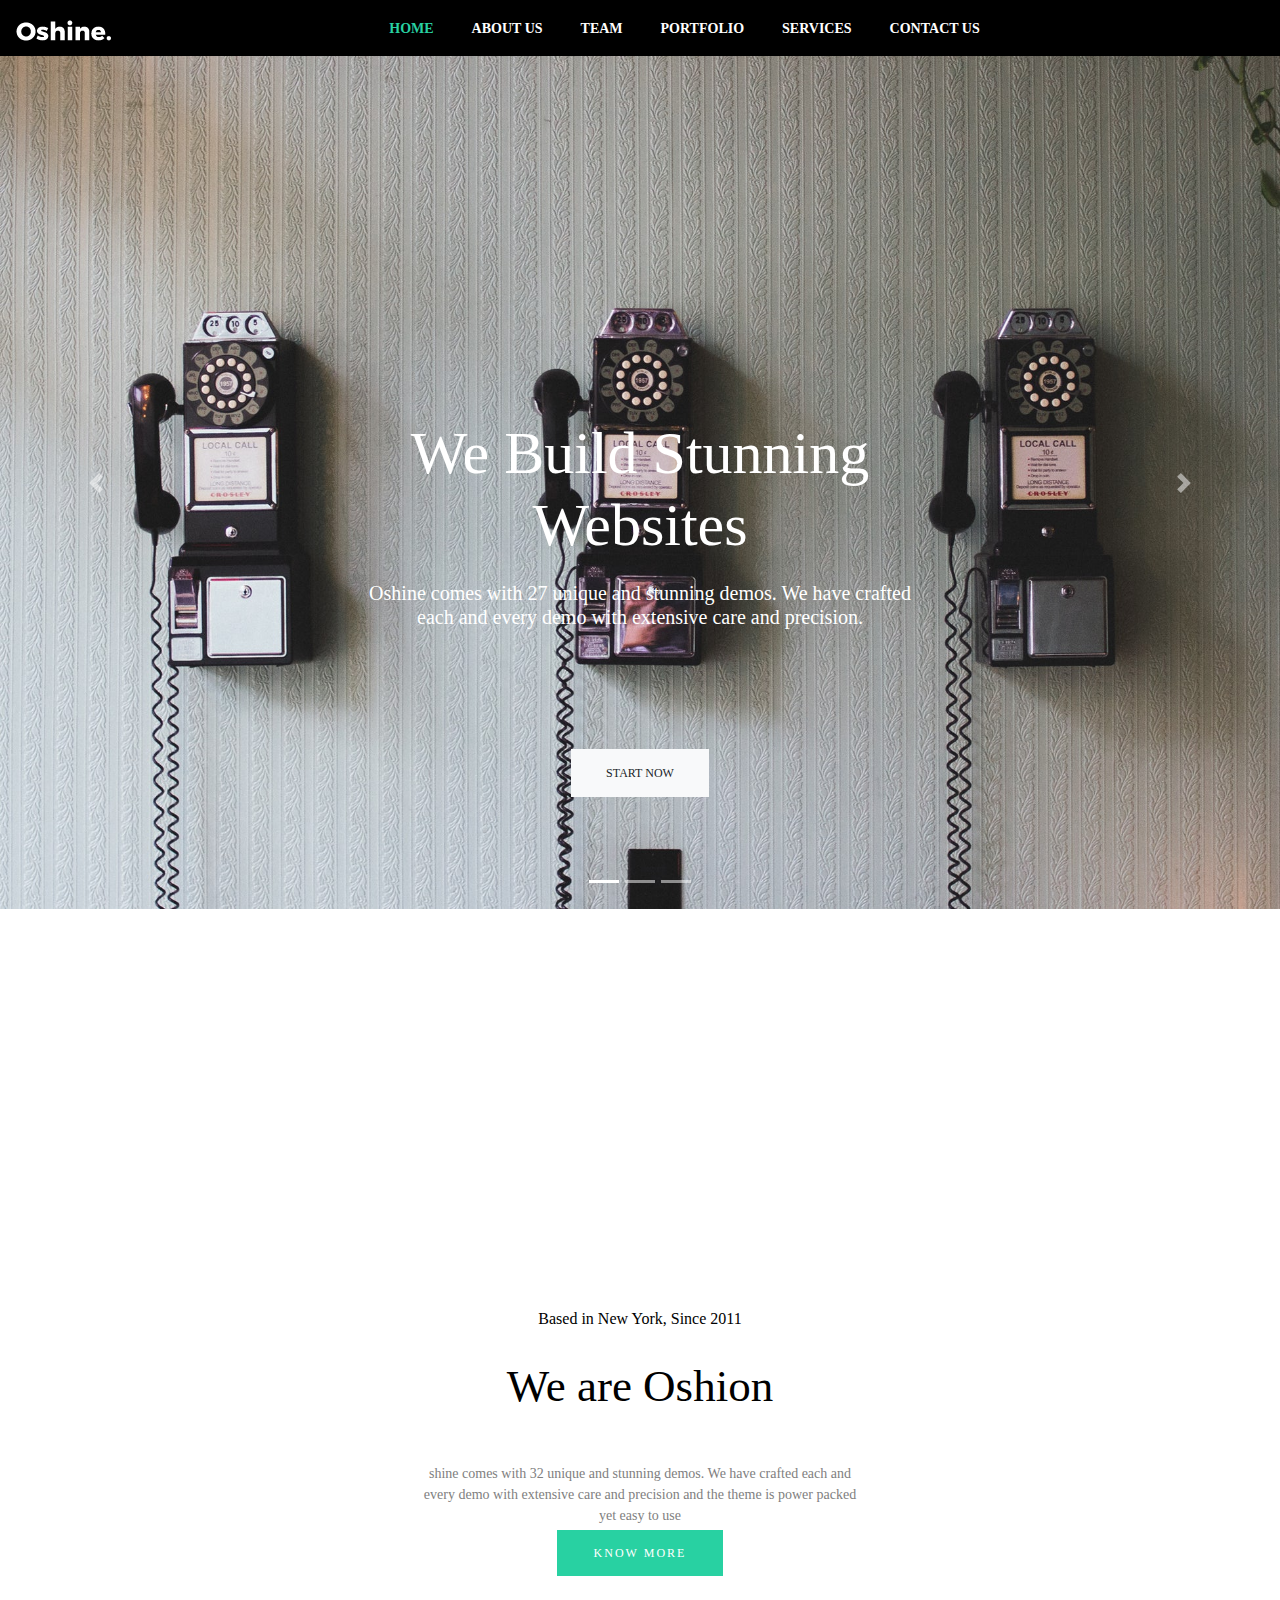
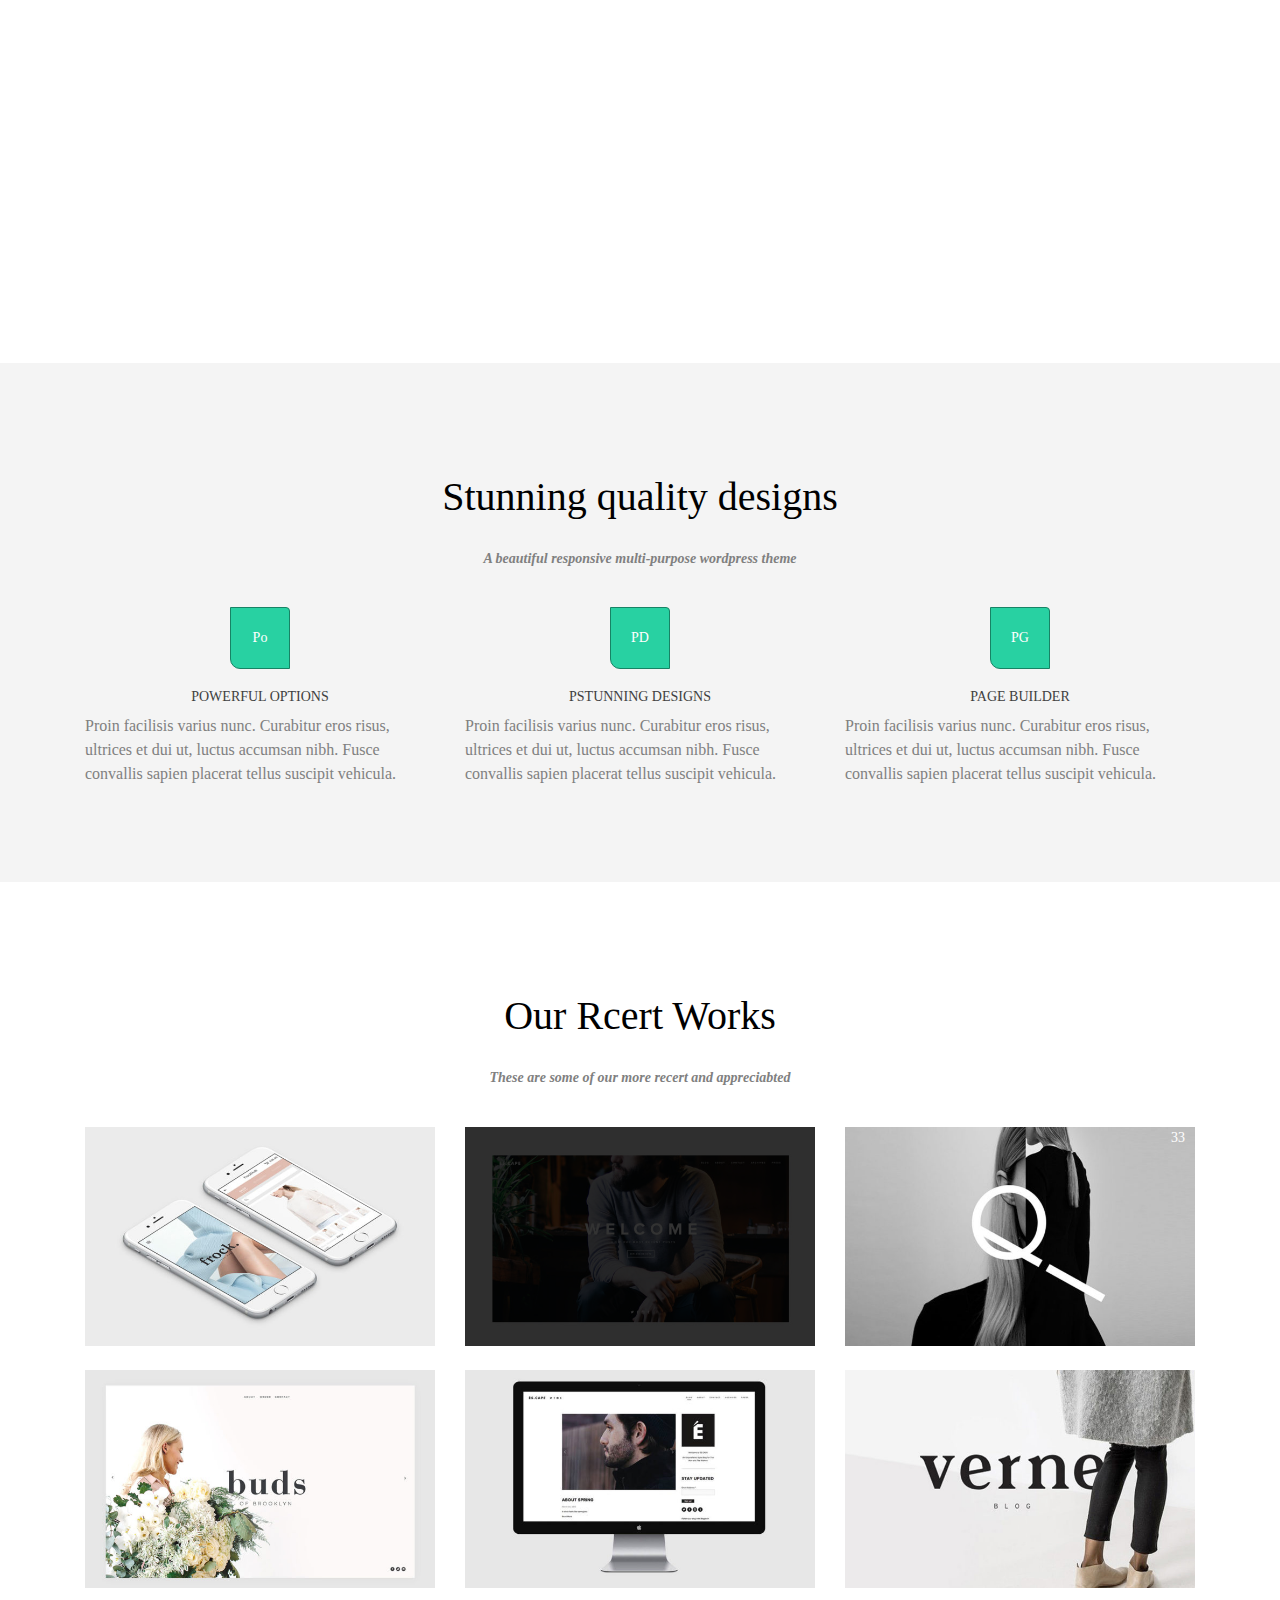
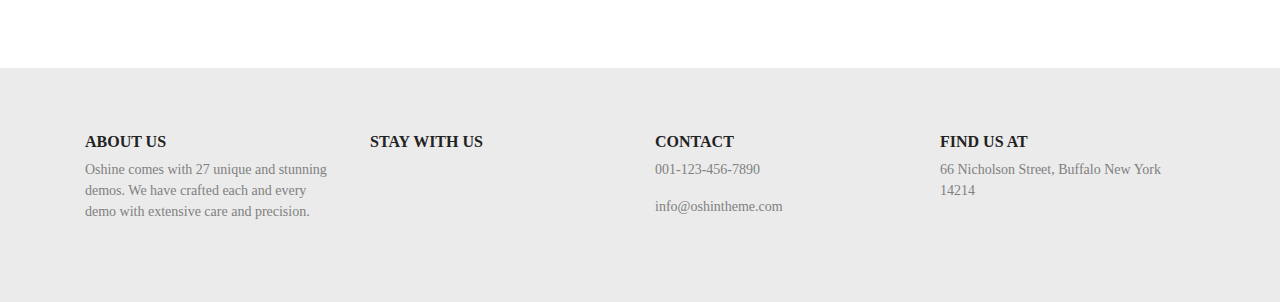
<file: index.html>
<!doctype html>
<html>
<head>
<meta charset="utf-8">
<meta name="viewport" content="width=device-width, initial-scale=1.0">
<title>Oshine</title>
<link href="ccs/bootstrap.min.css" rel="stylesheet">
<link href="ccs/bootstrap-custom.css" rel="stylesheet">
<link href="ccs/style.css" rel="stylesheet">
</head>

<body>
	
	<header>
	  	<div class="container-fuif">
			<nav class="navbar navbar-expand-lg navbar-light bg-light">
  <a class="navbar-brand" href="#">
	  <img src="img/oshine-min-logo-white.png" class="img-fluid" alt="logotipo Oshine"></a>
				
  <button class="navbar-toggler" type="button" data-toggle="collapse" data-target="#navbarSupportedContent" aria-controls="navbarSupportedContent" aria-expanded="false" aria-label="Toggle navigation">
    <span class="navbar-toggler-icon"></span>
  </button>

  <div class="collapse navbar-collapse" id="navbarSupportedContent">
    <ul class="navbar-nav mx-auto">
      <li class="nav-item active">
        <a class="nav-link" href="#">Home <span class="sr-only">(current)</span></a>
      </li>
      <li class="nav-item">
        <a class="nav-link" href="#">About Us</a>
      </li>
      <li class="nav-item">
        <a class="nav-link" href="#">Team</a>
      </li>
      
      <li class="nav-item">
        <a class="nav-link" href="#">Portfolio</a>
      </li>
	<li class="nav-item">
        <a class="nav-link" href="#">Services</a>
      </li>
	
	<li class="nav-item">
        <a class="nav-link" href="contact.html">Contact Us</a>
      </li>
    </ul>

  </div>
</nav>
			</div>
	
	</header>
	
	<section id="hero" class="d-none">
	
		<div class="container">
			<h1>We Build Stunning <span>Websites</span></h1>
				<h3>Oshine comes with 27 unique and stunning demos. We have crafted <br> each and every demo with extensive care and precision.</h3>
			<a href="#" class="btn btn-light btn-hero">Start Now</a>
		
		
		</div>
	
	
	</section>
	
	
	<section id="slides">
	
		<div id="carousel" class="carousel slide" data-ride="carousel">
  <ol class="carousel-indicators">
    <li data-target="#carousel" data-slide-to="0" class="active"></li>
    <li data-target="#carousel" data-slide-to="1"></li>
    <li data-target="#carousel" data-slide-to="2"></li>
  </ol>
  <div class="carousel-inner">
    <div class="carousel-item active">
      <img class="d-block w-100" src="img/hero-contact.jpeg" alt="slides home">
		<div class="carousel-caption">
		<h1>We Build Stunning <span>Websites</span></h1>
				<h3>Oshine comes with 27 unique and stunning demos. We have crafted <br> each and every demo with extensive care and precision.</h3>
			<a href="#" class="btn btn-light btn-hero">Start Now</a>
		
		
		</div>
    </div>
	  
    <div class="carousel-item">
      <img class="d-block w-100" src="img/hero-services.jpeg" alt="slides services">
		<div class="carousel-caption">
		<h1>We Build Stunning <span>Websites</span></h1>
				<h3>Oshine comes with 27 unique and stunning demos. We have crafted <br> each and every demo with extensive care and precision.</h3>
			<a href="#" class="btn btn-light btn-hero">Start Now</a>
		
		
		</div>
		
		
		
		
    </div>
    <div class="carousel-item">
      <img class="d-block w-100" src="img/hero-team.jpg" alt="slides time">
		<div class="carousel-caption">
		<h1>We Build Stunning <span>Websites</span></h1>
				<h3>Oshine comes with 27 unique and stunning demos. We have crafted <br> each and every demo with extensive care and precision.</h3>
			<a href="#" class="btn btn-light btn-hero">Start Now</a>
		
		
		</div>
		
		
		
    </div>
  </div>
  <a class="carousel-control-prev" href="#carousel" role="button" data-slide="prev">
    <span class="carousel-control-prev-icon" aria-hidden="true"></span>
    <span class="sr-only">Previous</span>
  </a>
  <a class="carousel-control-next" href="#carousel" role="button" data-slide="next">
    <span class="carousel-control-next-icon" aria-hidden="true"></span>
    <span class="sr-only">Next</span>
  </a>
</div>
	
	</section>
	<section id="based">
		<div class="container">
			<h5>Based in New York, Since 2011</h5>
			<h2 class="title">We are Oshion</h2>
			<p>shine comes with 32 unique and stunning demos. We have crafted each and <br> every demo with extensive care and precision and the theme is power packed <br> yet easy to use</p>
		</div>
			<a href="#" class="btn-light btn-green">Know More</a>
	
	
	
	
	</section>

	<section id="quality" class="section">
		<div class="container">
			<h2 class="title">Stunning quality designs</h2>
			<h4 class="subtitle">A beautiful responsive multi-purpose wordpress theme</h4>
			
			<div class="row">
			<article class="col-md-4 col-sm-6 col-xs-12">
				<span class="icon mx-auto">Po</span>
				<h3>POWERFUL OPTIONS</h3>
			<p>Proin facilisis varius nunc. Curabitur eros risus, ultrices et dui ut, luctus accumsan nibh. Fusce convallis sapien placerat tellus suscipit vehicula.</p>
			</article>
			
			<article class="col-md-4 col-sm-6 col-xs-12">
				<span class="icon mx-auto">PD</span>
				<h3>PSTUNNING DESIGNS</h3>
			<p>Proin facilisis varius nunc. Curabitur eros risus, ultrices et dui ut, luctus accumsan nibh. Fusce convallis sapien placerat tellus suscipit vehicula.</p>
			</article>
		
		<article class="col-md-4 col-sm-6 col-xs-12">
				<span class="icon mx-auto">PG</span>
				<h3>PAGE BUILDER</h3>
			<p>Proin facilisis varius nunc. Curabitur eros risus, ultrices et dui ut, luctus accumsan nibh. Fusce convallis sapien placerat tellus suscipit vehicula.</p>
			</article>
		
		</div>
		</div>
			</section>
			<section id="works" class="section">
				<div class="container">
				<h2 class="title">Our Rcert Works</h2>
				<h3 class="subtitle">These are some of our more recert and appreciabted</h3>
				
					<div class="row mt-4">
						<article class="col-md-4 col-sm-6 col-xs-12">
							<div class="work-info">
							<img src="img/work-1.jpg" class="img-fluid" alt="work 1">
							<div class="layer-text">
								<h5>FROCK</h5>
								<p>Mobile. Web</p>
								
								</div>
							</div>
							
							
						</article>
				
						<article class="col-md-4 col-sm-6 col-xs-12">
							<div class="work-info">
							<img src="img/work-2.jpg" class="img-fluid" alt="work 2">
								<div class="overlay"></div>
								<div class="cintillo">
									<h5>ESCAPE</h5>
									<p>Branding . Web</p>
								</div>
								</div>
						</article>
						
						<article class="col-md-4 col-sm-6 col-xs-12">
							<div class="work-info">
							<img src="img/work-3.jpg" class="img-fluid" alt="work 3">
								<div class="layer-text bg-black">
								 <h5>Aqua</h5>
									<p>Branding.Web</p>
								</div>
								<div class="layer-icon">
								<p>33</p>
								</div>
								</div>
							
						</article>
					</div>
						
					<div class="row mt-4">
						<article class="col-md-4 col-sm-6 col-xs-12">
							<div class="work-info">
							<img src="img/work-4.jpg" class="img-fluid" alt="work 4">
								<div class="layer-square">
									<div class="bg-text"></div>
									<div class="layer-text">
								<h5>BUDS</h5>
									<p>Branding . Web</p>
								</div>
								</div>
								
								</div>
						</article>
					
						<article class="col-md-4 col-sm-6 col-xs-12">
							<img src="img/work-5.jpg" class="img-fluid" alt="work 5">
						</article>
						
						<article class="col-md-4 col-sm-6 col-xs-12">
							<img src="img/work-6.jpg" class="img-fluid" alt="work 6">
						</article>
					
					</div>
			</div>
			
			</section>
	
	
			<footer>
	<div class="container">
		<div class="row">
		<article class="col-md-3 col-sm-6 col-xs-12">
			<h4>About Us</h4>
			<p>Oshine comes with 27 unique and stunning demos. We have crafted each and every demo with extensive care and precision.</p>
			</article>
			
		<article class="col-md-3 col-sm-6 col-xs-12">
			<h4>Stay With Us</h4>
			</article>
			
		<article class="col-md-3 col-sm-6 col-xs-12">
			<h4>Contact</h4>
			<p>001-123-456-7890</p>
			<p>info@oshintheme.com</p>
			</article>
			
		<article class="col-md-3 col-sm-6 col-xs-12">
			<h4>Find Us At</h4>
			<p>66 Nicholson Street, Buffalo
              New York 14214</p>
			</article>
			
		
		</div>
		
		</div>
	
	
	</footer>
			<script src="js/jquery.min.js"></script>
			<script src="js/bootstrap.min.js"></script>
	
	<!-- Global site tag (gtag.js) - Google Analytics -->
<script async src="https://www.googletagmanager.com/gtag/js?id=UA-141123688-1"></script>
<script>
  window.dataLayer = window.dataLayer || [];
  function gtag(){dataLayer.push(arguments);}
  gtag('js', new Date());

  gtag('config', 'UA-141123688-1');
</script>
</body>
		
	
</html>
</file>
<file: ccs/style.css>
body{
	font-family: Segoe UI;
	font-size: 14PX;
	color: #808080;
	
	
	
}
	
#hero{
	background-image: url( ../img/hero-home.jpg);
	background-size: cover;
	background-position: center;
	background-repeat: no-repeat;
	padding: 130px 0;
}
#hero h1, 
.carousel-caption h1{
	color: #ffff;
	font-size: 60px;
	font-weight: 300px;
	margin-bottom: 20px;
	
}
#hero h1 span,
.carousel-caption h1 span{
	display: block;
		
}

#hero h3,
.carousel-caption h3{
	color: #fff;
	font-size: 20px;
	margin-bottom: 120px;
}


.btn-hero{
	padding: 15px 35px;
	text-transform: uppercase;
	font-size: 12px;
	border-radius: 0px;
	border:0;
}
.btn-hero:hover{
	background-color: #000;
	color: #fff;
	
}

header{
	background-color: #000000;
	
}

#based{
	background-size: cover;
	background-color: #fff;
	background-position: center;
	padding: 400px 0;
	text-align: center;
	
}
#based h2{ 
	color: #000;
	font-size: 45px;
	font-weight: 200px;
	margin-bottom: 50px;

}
	
#based h5{
	color: #000;
	font-size: 16px;
	font-weight: 200px;
	margin-bottom: 30px;
	
}
.section{
	padding: 80px 0;
}
.btn-green{
	background-color: #28D1A2;
	padding: 16px 37px; 
	color: #fff;
	font-size: 12px;
	text-transform: uppercase;
	letter-spacing: 2px;
	border-radius: 0;
	
}
.brn-green:hover{
	background-color: #fff;
	color: #000;
	border: 1px solid #000;
	
}
#quality{
	background-color: #f4f4f4;
	
}
.subtitle{
	font-size: 14px;
	font-style: italic;
	text-align: center;
	margin-bottom: 40px;
	font-weight: 600;
}
.title{
	color: #000;
	font-size: 40px;
	font-weight: 300;
	text-align: center;
	margin: 30px;
}
#quality h3{
	
font-size: 14px;
text-align: center;
text-transform: uppercase;
color: #404040;
	
}
#quality p{
	font-size: 16px;
}
.icon{
	width:60px;
	heightt:60px;
	line-height: 60px;
	background-color: #28D1A2;
	color: #fff;
	border:1px solid #178365;
	display: block;
	text-align: center;
	margin-bottom: 20px;
	border-top-right-radius: 4px;
	border-bottom-left-radius: 10px;
}

.carousel-caption {
	top: 40%;
	
}

.work-info{
	position: relative;
	overflow: hidden;
	
}
.layer-text{
	position: absolute;
	top: 0;
	left: 0;
	background-color: #28D1A2;
	width: 100%;
	height: 100%;
	color: #fff;
	text-align: center;
	opacity: 0;
	transition: all 0.3s ease-in;
}
.work-info:hover  .layer-text{
	opacity:1;
	transition: all 0.3s ease-in;
}
.overlay {
	position: absolute;
	width: 100%;
	height: 100%;
	top:0;
	background-color: rgba(0,0,0,0.80);
	z-index: 100;
}
.cintillo{
	position: absolute;
	width: 100%;
	bottom: 0;
	background-color: #28D1A2;
	color: #fff;
	text-align: center;
	z-index: 200;
	opacity: 0;
	
	
	
}
.cintillo h5{
	margin-bottom: 0;
	
}
.work-info:hover .cintillo{
	opacity: 1;
	transition: all 0.3s ease-in;

}
.layer-icon{
	position: absolute;
	top: 0;
	right: 10px;
	color: #fff;
}
.bg-black{
	background-color: #333;
}
.layer-square{
	position: absolute;
	width: 100%;
	height: 100%;
	top: 0;
	padding: 10px;
}
.layer-square .bg-text{
	background-color: #28D1A2;
	width: 100%;
	height: 100%;
	opacity: 0;
	
	

}
.layer-square .layer-text{
	background-color: transparent;
	align-items: center;
	justify-content: center;
	display: flex;
	
}

.layer-square:hover .bg-text{
	opacity: 1;
	transition: all 0.3s ease-in-out;
}

#hero-page{
	background-position: top;
	background-size: cover;
	background-repeat: no-repeat;
	color: #fff;
	text-align: center;
	position: relative;
}

.bg-contact{
	background-image: url(../img/bg-contact.jpeg);
}
.hero-page h3{
	font-size: 14px;
	font-style: italic;
	
}
.hero-page h1{
	font-size: 45px;
	font-weight: 400;
	
}
.hero-page p{
	font-size: 15px;
	
	
	
}
#hero-page .overlay{
	position: inherit;
	
	

	
}
#hero-page .container{
	padding: 12% 0;
}
#content{
	padding: 7% 0;
}
#map-view{
	width: 100%;
	height: 300px;
	
	
}
footer{
	background-color: #EBEBEB;
	padding: 5% 0;
}
footer h4{
	color: #222;
	font-size: 16px;
	font-weight: 600;
	text-transform: uppercase;
}
</file>
